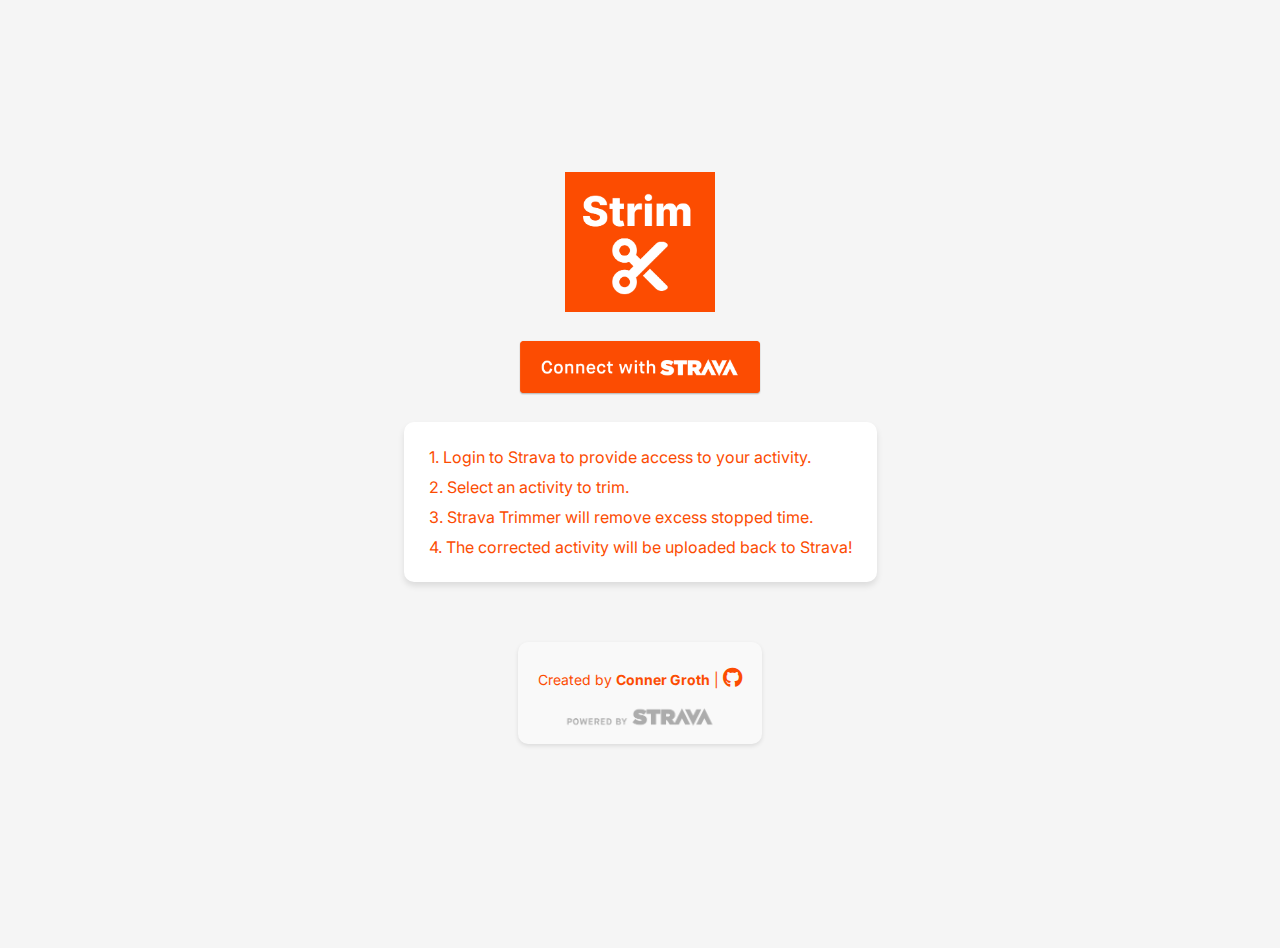
<file: frontend/static/index.html>
<!DOCTYPE html>
<html lang="en">
<head>
    <meta charset="UTF-8">
    <meta name="viewport" content="width=device-width, initial-scale=1.0">
    <link rel="stylesheet" href="https://cdnjs.cloudflare.com/ajax/libs/font-awesome/6.4.2/css/all.min.css">
    <link href="https://fonts.googleapis.com/css2?family=Inter:wght@400;600;700&display=swap" rel="stylesheet">
    <link rel="apple-touch-icon" sizes="180x180" href="/apple-touch-icon.png">
    <link rel="icon" type="image/png" sizes="32x32" href="/favicon-32x32.png">
    <link rel="icon" type="image/png" sizes="16x16" href="/favicon-16x16.png">
    <link rel="manifest" href="/site.webmanifest">
    <title>Strim</title>
    <style>
        body {
            font-family: Inter, sans-serif;
            display: flex;
            flex-direction: column;
            align-items: center;
            justify-content: center;
            height: 100vh;
            background-color: #f5f5f5;
            color: #FC4C02;
            padding: 20px;
            text-align: center;
        }

        h2 {
            font-weight: 700;
            letter-spacing: 1px;
        }

        html, body {
            overflow: hidden;
            height: 100%;
        }

        .container {
            background: #FC4C02;
            padding: 25px;
            border-radius: 10px;
            box-shadow: 0 4px 10px rgba(0, 0, 0, 0.1);
            color: white;
            max-width: 400px;
            width: 100%;
            margin-bottom: 20px;
        }

        button {
            padding: 12px 20px;
            background-color: white;
            color: #FC4C02;
            font-weight: bold;
            border: none;
            border-radius: 5px;
            cursor: pointer;
            transition: all 0.3s ease;
            font-size: 16px;
        }

        .strava-login-button {
            width: 250px; /* Adjust size to fit your design */
            cursor: pointer;
            transition: opacity 0.3s;
        }

        .strava-login-button:hover {
            opacity: 0.8;
        }

        .logo {
            width: 150px; /* Adjust as needed */
            margin-bottom: 20px;
        }

        button:hover {
            background-color: #FF6A33;
            color: white;
            transform: scale(1.05);
        }

        .steps {
            margin-top: 20px;
            margin-bottom: 20px;
            display: flex;
            flex-direction: column;
            gap: 10px;
            padding: 25px;
            background: white;
            border-radius: 10px;
            box-shadow: 0 4px 6px rgba(0, 0, 0, 0.1);
            max-width: 450px;
            text-align: left;
        }

        .footer {
            display: flex;
            align-items: center;
            flex-direction: column;
            justify-content: center;
            margin: 40px auto;
            padding: 12px 20px;
            background-color: #f9f9f9;
            border-radius: 10px;
            font-size: 14px;
            width: fit-content;
            box-shadow: 0 2px 4px rgba(0, 0, 0, 0.1);
        }

        .footer a {
            color: #FC4C02;
            font-weight: bold;
            text-decoration: none;
        }

        .footer a:hover {
            text-decoration: underline;
        }

        .strava-logo {
            height: 30px;
            vertical-align: middle;
            opacity: 0.8;
        }

        .strava-logo:hover {
            opacity: 1;
        }
    </style>
</head>
<body>
    <!-- Authentication Section -->
    <div id="authSection">
        <img src="/src/strim-logo.jpg" alt="Strim Logo" class="logo">
        <br>
        <a href="http://localhost:5000/auth">
            <img src="/src/btn_strava_connectwith_orange@2x.png" 
                 alt="Connect with Strava" 
                 class="strava-login-button">
        </a>
    </div>

    <!-- Activity Selection Section (Hidden Until Logged In) -->
    <div class="container" id="activitySection" style="display: none;">
        <h2>Select an Activity</h2>
        <label for="activitySelect">Your Activities:</label>
        <select id="activitySelect"></select>
        <button onclick="downloadAndProcessActivity()">Trim & Fix Activity</button>
        <p id="message"></p>
    </div>

    <div class="steps">
        <div class="step"><span class="step-number">1.</span> Login to Strava to provide access to your activity.</div>
        <div class="step"><span class="step-number">2.</span> Select an activity to trim.</div>
        <div class="step"><span class="step-number">3.</span> Strava Trimmer will remove excess stopped time.</div>
        <div class="step"><span class="step-number">4.</span> The corrected activity will be uploaded back to Strava!</div>
    </div>

    <div class="footer">
        <p>Created by <strong>Conner Groth</strong> |
            <a href="https://github.com/connergroth" target="_blank">
                <i class="fab fa-github" style="font-size: 20px;"></i>
            </a>
        </p>
        <img src="/src/api_logo_pwrdBy_strava_horiz_gray.png" alt="Powered by Strava" class="strava-logo">
    </div>

    <script>
        function checkAuthStatus() {
            fetch("http://localhost:5000/auth/status")
                .then(response => response.json())
                .then(data => {
                    if (data.authenticated) {
                        console.log("User is authenticated, fetching activities...");
                        document.getElementById("authSection").style.display = "none";
                        document.getElementById("activitySection").style.display = "block";
                        fetchActivities();
                    } else {
                        console.log("User not authenticated");
                    }
                });
        }


        function fetchActivities() {
            fetch("http://localhost:5000/get-activities")
                .then(response => response.json())
                .then(data => {
                    let activitySelect = document.getElementById("activitySelect");
                    activitySelect.innerHTML = ""; // Clear existing options

                    data.activities.forEach(activity => {
                        let option = document.createElement("option");
                        option.value = activity.id;
                        option.textContent = `${activity.name} (${activity.distance_miles} miles)`;
                        activitySelect.appendChild(option);
                    });
                });
        }

        function downloadAndProcessActivity() {
            const activityId = document.getElementById("activitySelect").value;
            if (!activityId) {
                alert("Please select an activity.");
                return;
            }

            fetch(`http://localhost:5000/download-fit?activity_id=${activityId}`)
                .then(response => response.json())
                .then(data => {
                    if (data.success) {
                        alert("Activity processed successfully! New activity ID: " + data.new_activity_id);
                    } else {
                        alert("Failed to process activity: " + data.error);
                    }
                });
        }

        // Run authentication check on page load
        checkAuthStatus();
    </script>
</body>
</html>
</file>
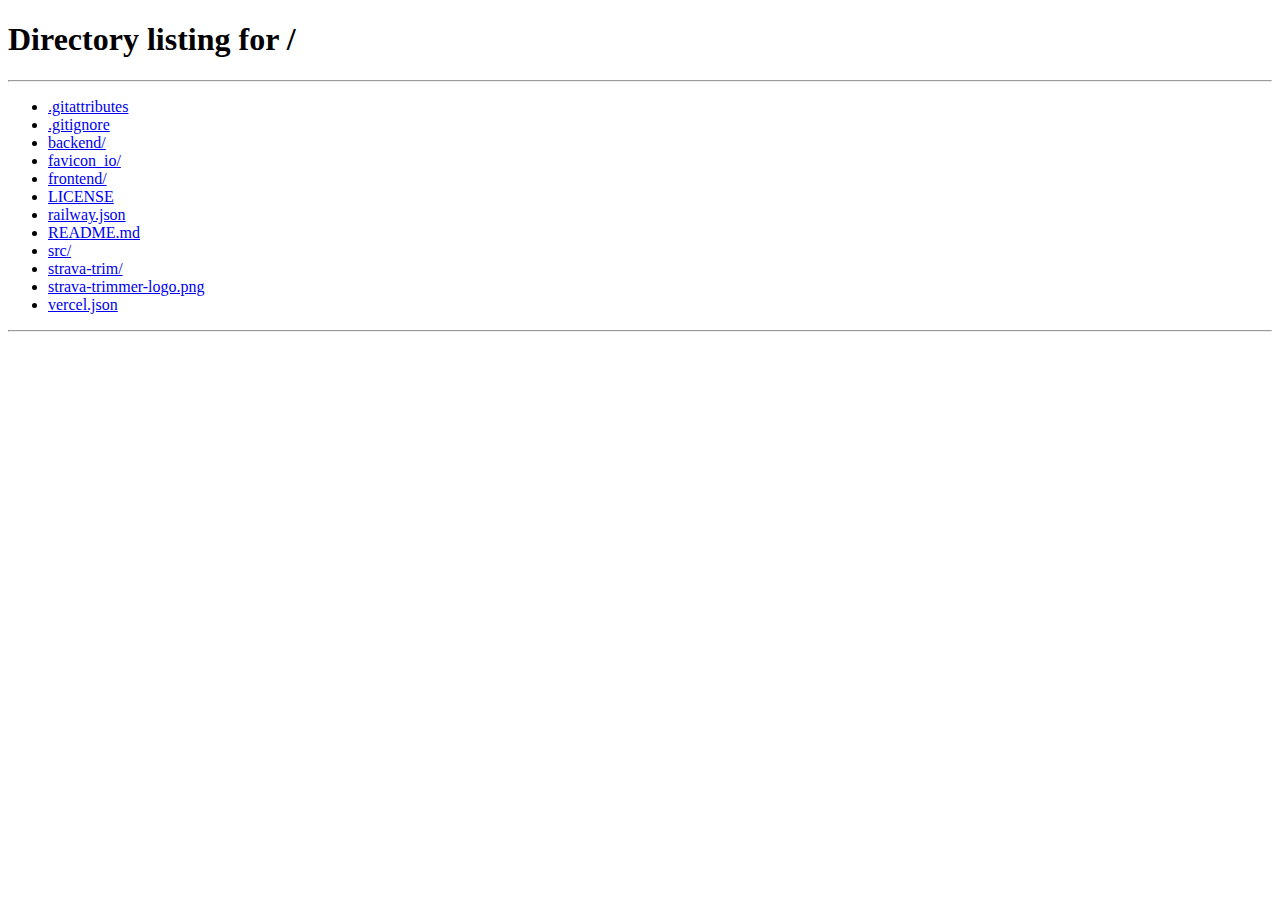
<file: frontend/templates/callback.html>
<!DOCTYPE html>
<html lang="en">
<head>
    <meta charset="UTF-8">
    <meta name="viewport" content="width=device-width, initial-scale=1.0">
    <title>Authenticating...</title>
</head>
<body>
    <h2>Authenticating with Strava...</h2>
    <script>
        async function handleStravaOAuth() {
            const urlParams = new URLSearchParams(window.location.search);
            const code = urlParams.get("code");

            if (code) {
                console.log("Received OAuth code:", code);

                // Send code to backend to exchange for a token
                const response = await fetch("https://strim-production.up.railway.app/auth/callback", {
                    method: "POST",
                    headers: { "Content-Type": "application/json" },
                    body: JSON.stringify({ code })
                });

                const data = await response.json();
                if (data.access_token) {
                    console.log("Authenticated:", data);
                    localStorage.setItem("strava_token", data.access_token);

                    // Redirect to activity selection page after OAuth
                    window.location.href = "/activity-selection";
                } else {
                    console.error("OAuth failed", data);
                    alert("Authentication failed. Please try again.");
                    window.location.href = "/";
                }
            } else {
                console.error("No auth code found");
                alert("No auth code received. Please try logging in again.");
                window.location.href = "/";
            }
        }

        handleStravaOAuth();
    </script>
</body>
</html>
</file>
